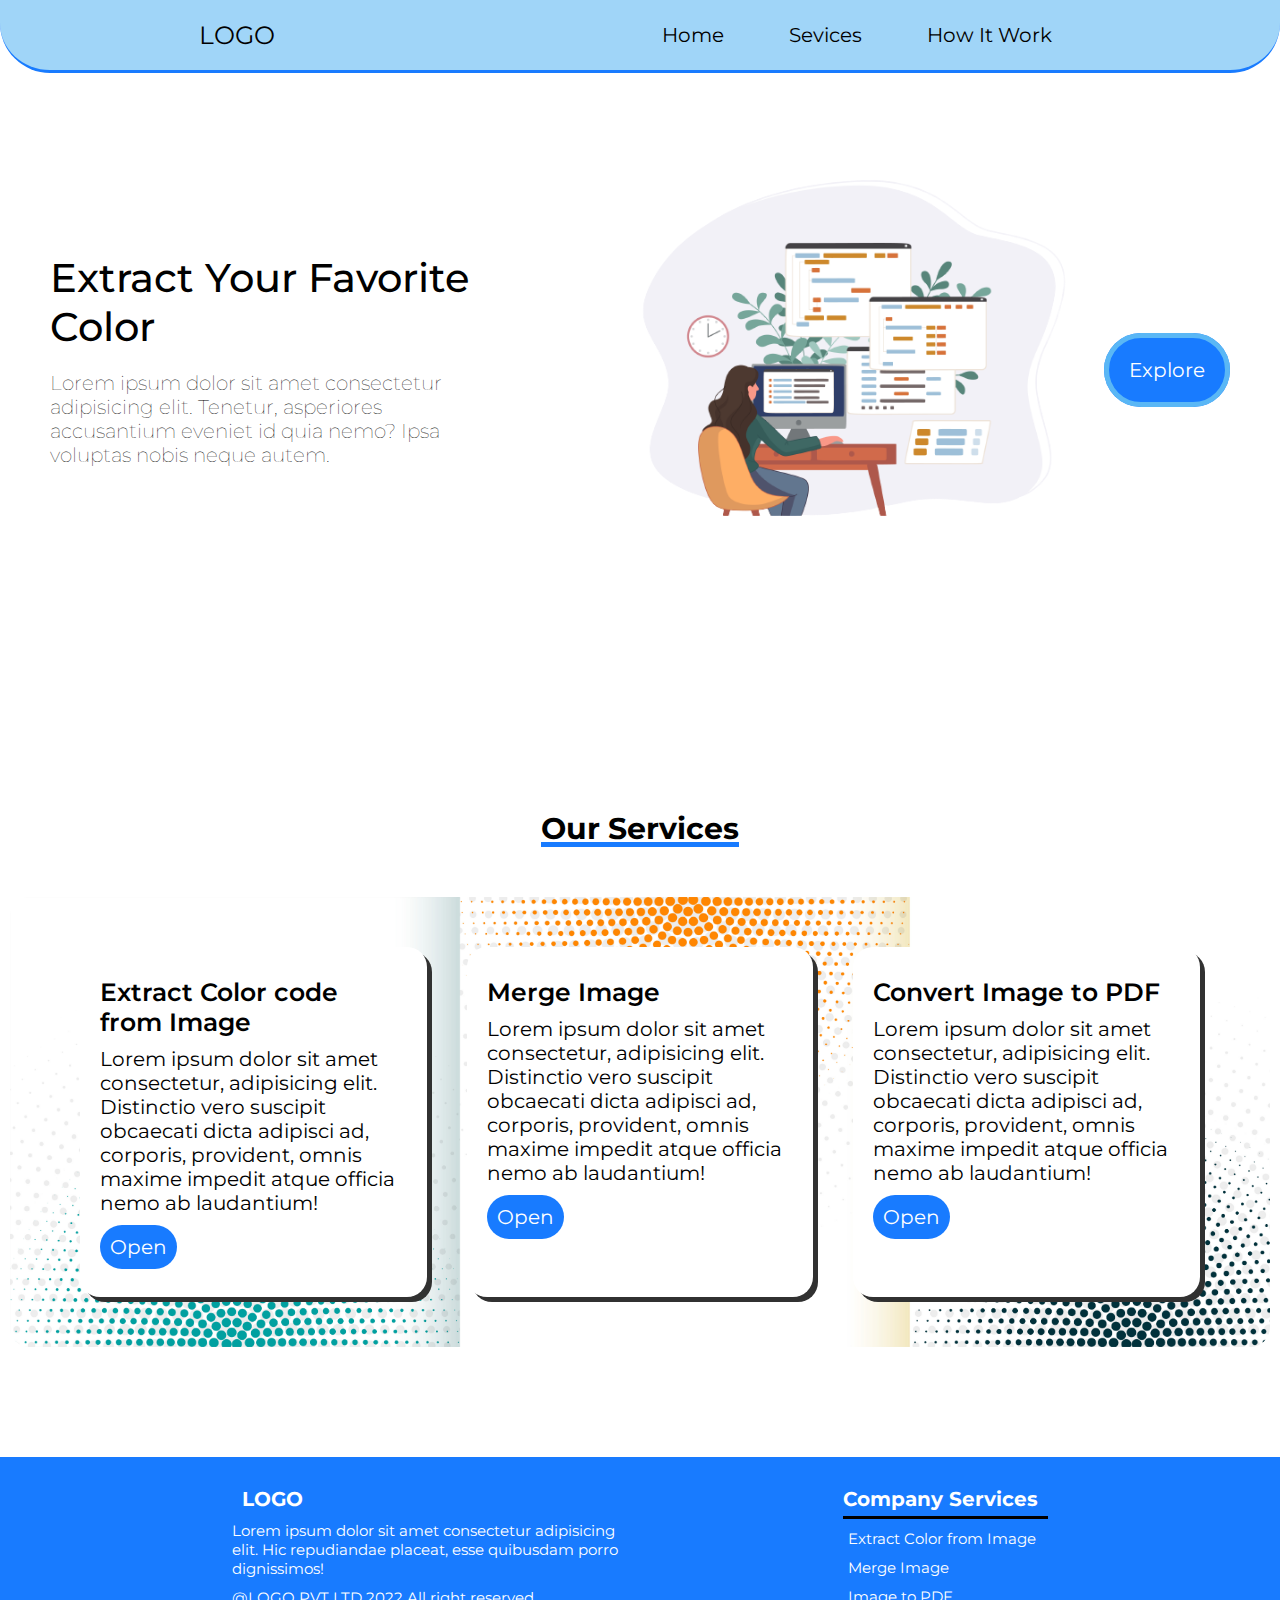
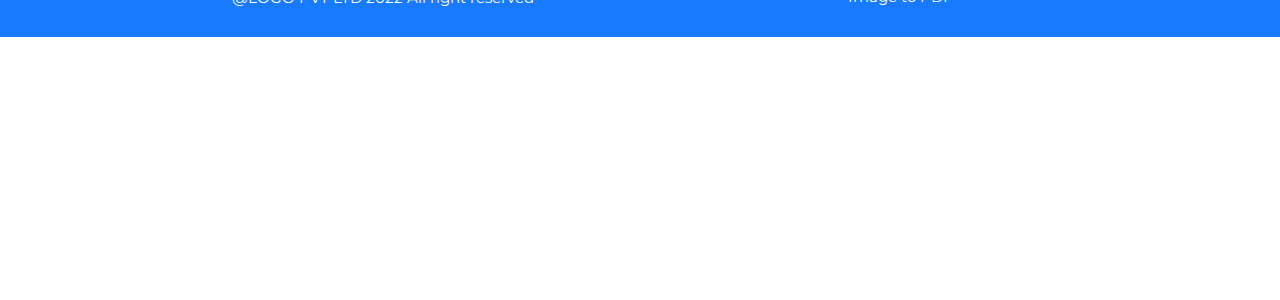
<file: templates/index.html>
<!DOCTYPE html>
<html lang="en">

<head>
    <meta charset="UTF-8">
    <meta http-equiv="X-UA-Compatible" content="IE=edge">
    <meta name="viewport" content="width=device-width, initial-scale=1.0">
    <!--Css link-->
    <link rel="stylesheet" href="../static/indexcss.css">

    <title>Home page</title>

</head>

<body>
    <header>
        <p style="font-size: 25px;">LOGO</p>
        <nav>
            <ul class="nav_link">
                <li class="active"><a href="#">Home</a></li>
                <li><a href="#section2">Sevices</a></li>
                <li><a href="">How It Work</a></li>
            </ul>
        </nav>
    </header>
    <div class="container">
        <!--First section of page-->
        <div class="con-text">
            <div class="side-con">
                <h1>Extract Your Favorite Color</h1>
                <p>Lorem ipsum dolor sit amet consectetur adipisicing elit. Tenetur, asperiores accusantium eveniet id
                    quia
                    nemo? Ipsa voluptas nobis neque autem.</p>
            </div>
            <div class="svg-img">
                <img src="../static/Set_of_programmers_02_01-removebg-preview.png" width="500px" height="400px">
            </div>
            <div class="exbut">
                <a href="#">Explore</a>
            </div>
        </div>

        <!--Second section of page-->
        <section class="section2" id="section2">
            <div class="con-hed">
                <h1>Our Services</h1>
            </div>
            <div class="card">

                <!--Card 1-->

                <div class="card1">
                    <div class="card-head">
                        <h1>Extract Color code from Image</h1>
                    </div>
                    <div class="card-image">

                    </div>
                    <div class="card-con">
                        <p>Lorem ipsum dolor sit amet consectetur, adipisicing elit. Distinctio vero suscipit obcaecati
                            dicta adipisci ad, corporis, provident, omnis maxime impedit atque officia nemo ab
                            laudantium!
                        </p>
                    </div>
                    <a id="open-btn" href="./image">Open</a>
                </div>

                <!--Card 2-->

                <div class="card1">
                    <div class="card-head">
                        <h1>Merge Image</h1>
                    </div>
                    <div class="card-image">

                    </div>
                    <div class="card-con">
                        <p>Lorem ipsum dolor sit amet consectetur, adipisicing elit. Distinctio vero suscipit obcaecati
                            dicta adipisci ad, corporis, provident, omnis maxime impedit atque officia nemo ab
                            laudantium!
                        </p>
                    </div>
                    <a id="open-btn" href="#">Open</a>
                </div>

                <!--Card 3-->

                <div class="card1">
                    <div class="card-head">
                        <h1>Convert Image to PDF</h1>
                    </div>
                    <div class="card-image">
                        <!-- <img src="./20945793.jpg" alt="" width="100px" height="100px"> -->
                    </div>
                    <div class="card-con">
                        <p>Lorem ipsum dolor sit amet consectetur, adipisicing elit. Distinctio vero suscipit obcaecati
                            dicta adipisci ad, corporis, provident, omnis maxime impedit atque officia nemo ab
                            laudantium!
                        </p>
                    </div>
                    <a id="open-btn" href="#">Open</a>
                </div>
            </div>
        </section>


        <footer>
            <div class="com-detail">
                <div class="com-logo">
                    <h1>LOGO</h1>
                </div>
                <div class="com-info">
                    <p>Lorem ipsum dolor sit amet consectetur adipisicing elit. Hic repudiandae placeat, esse quibusdam
                        porro dignissimos!
                    </p>
                </div>
                <div class="right">
                    <p>
                        @LOGO PVT LTD 2022 All right reserved
                    </p>
                </div>
            </div>

            <div class="com-ser">
                <h2>Company Services</h2>
                <ul>
                    <li>Extract Color from Image</li>
                    <li>Merge Image</li>
                    <li>Image to PDF</li>
                </ul>
            </div>
        </footer>
    </div>
</body>

</html>
</file>
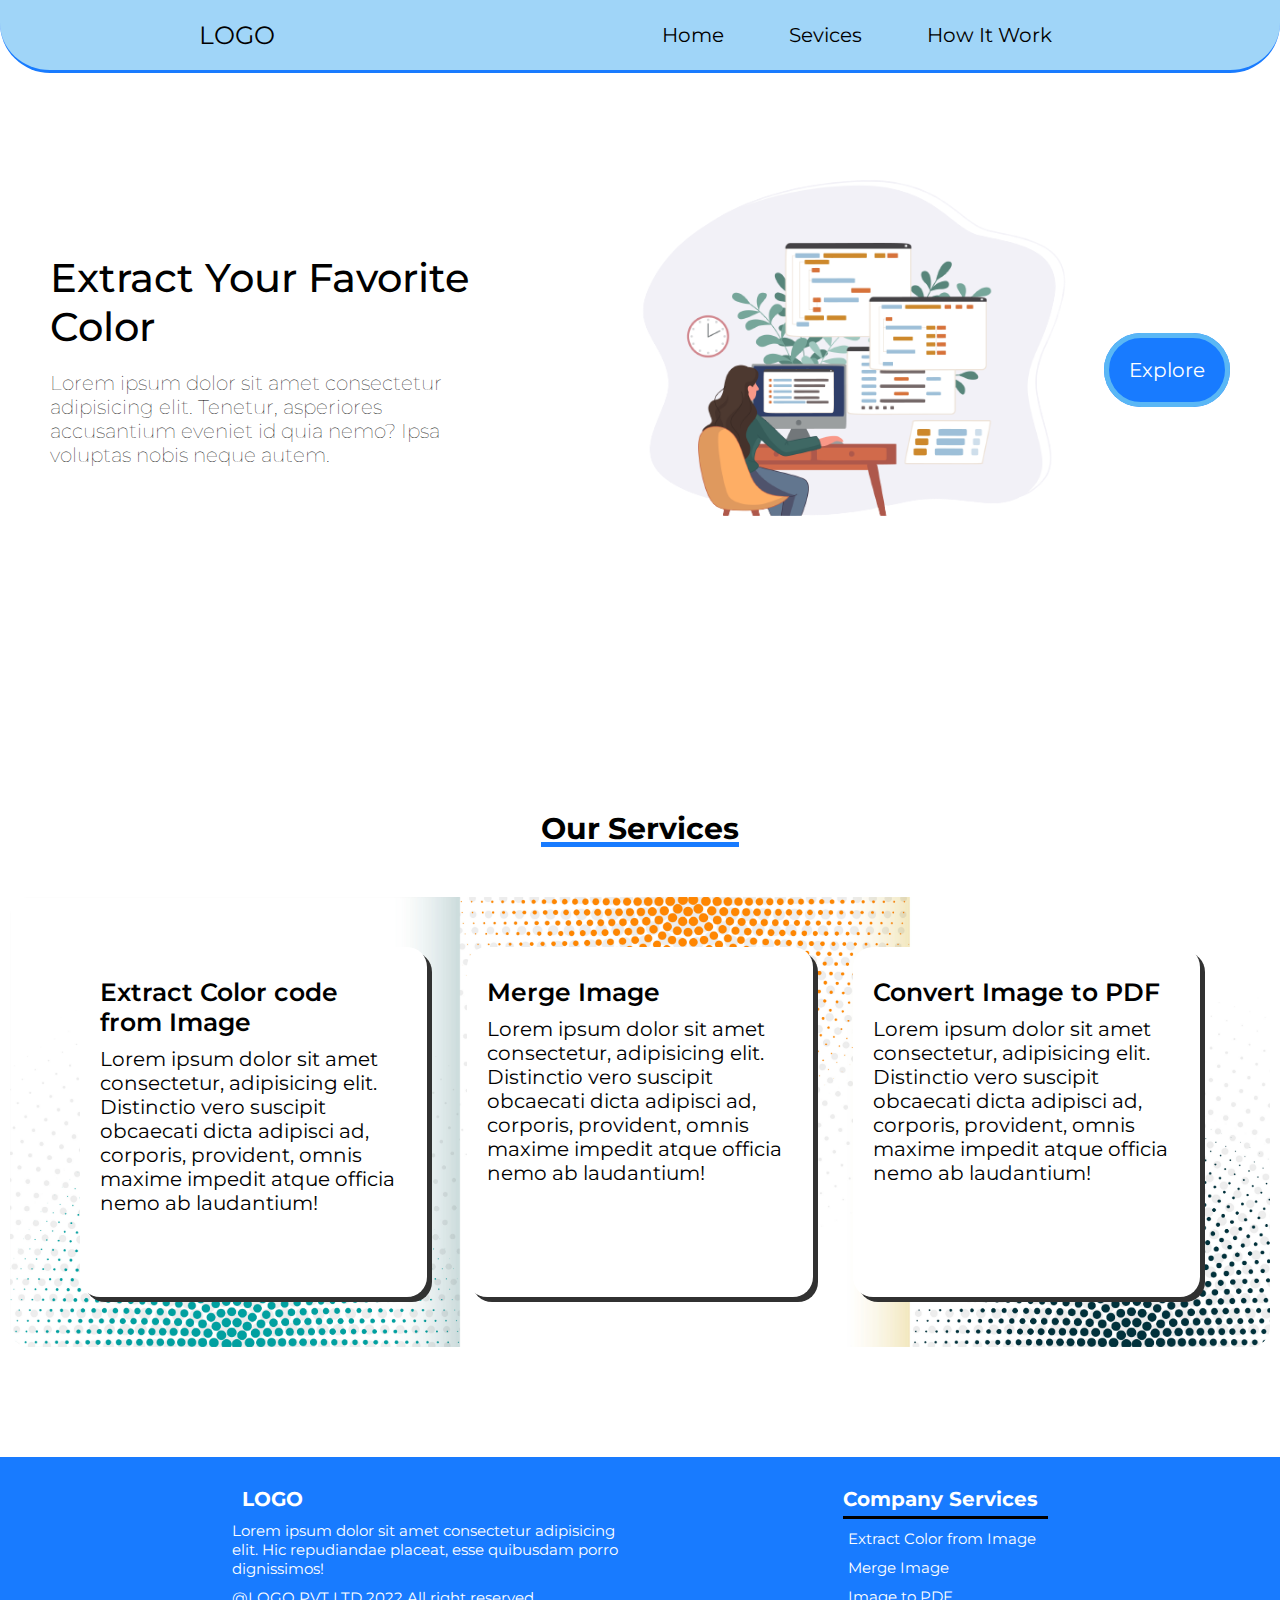
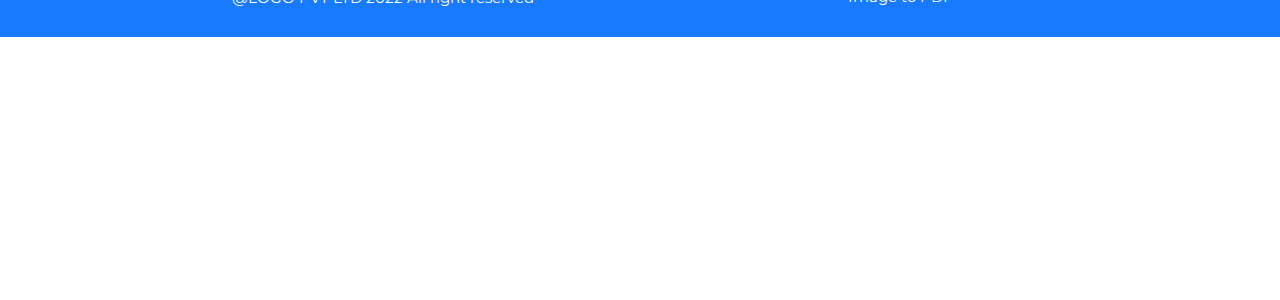
<file: templates/home.html>
<!DOCTYPE html>
<html lang="en">

<head>
    <meta charset="UTF-8">
    <meta http-equiv="X-UA-Compatible" content="IE=edge">
    <meta name="viewport" content="width=device-width, initial-scale=1.0">


    <!-- JavaScript Bundle with Popper -->
    <script src="https://cdn.jsdelivr.net/npm/bootstrap@5.1.3/dist/js/bootstrap.bundle.min.js"
        integrity="sha384-ka7Sk0Gln4gmtz2MlQnikT1wXgYsOg+OMhuP+IlRH9sENBO0LRn5q+8nbTov4+1p"
        crossorigin="anonymous"></script>

    <!--Css link-->
    <link rel="stylesheet" href="../static/indexcss.css">

    <title>Home page</title>

</head>

<body>
    <header>
        <p style="font-size: 25px;">LOGO</p>
        <nav>
            <ul class="nav_link">
                <li class="active"><a href="/">Home</a></li>
                <li><a href="#">Sevices</a></li>
                <li><a href="#">How It Work</a></li>
            </ul>
        </nav>
    </header>
    <div class="container">
        <!--First section of page-->
        <div class="con-text">
            <div class="side-con">
                <h1>Extract Your Favorite Color</h1>
                <p>Lorem ipsum dolor sit amet consectetur adipisicing elit. Tenetur, asperiores accusantium eveniet id
                    quia
                    nemo? Ipsa voluptas nobis neque autem.</p>
            </div>
            <div class="svg-img">
                <img src="../static/Set_of_programmers_02_01-removebg-preview.png" width="500px" height="400px">
            </div>
            <div class="exbut">
                <a href="/image">Explore</a>
            </div>
        </div>

        <!--Second section of page-->
        <section class="section2">
            <div class="con-hed">
                <h1>Our Services</h1>
            </div>
            <div class="card">

                <!--Card 1-->

                <div class="card1">
                    <div class="card-head">
                        <h1>Extract Color code from Image</h1>
                    </div>
                    <div class="card-image">

                    </div>
                    <div class="card-con">
                        <p>Lorem ipsum dolor sit amet consectetur, adipisicing elit. Distinctio vero suscipit obcaecati
                            dicta adipisci ad, corporis, provident, omnis maxime impedit atque officia nemo ab
                            laudantium!
                        </p>
                    </div>
                </div>

                <!--Card 2-->

                <div class="card1">
                    <div class="card-head">
                        <h1>Merge Image</h1>
                    </div>
                    <div class="card-image">

                    </div>
                    <div class="card-con">
                        <p>Lorem ipsum dolor sit amet consectetur, adipisicing elit. Distinctio vero suscipit obcaecati
                            dicta adipisci ad, corporis, provident, omnis maxime impedit atque officia nemo ab
                            laudantium!
                        </p>
                    </div>
                </div>

                <!--Card 3-->

                <div class="card1">
                    <div class="card-head">
                        <h1>Convert Image to PDF</h1>
                    </div>
                    <div class="card-image">
                        <!-- <img src="./20945793.jpg" alt="" width="100px" height="100px"> -->
                    </div>
                    <div class="card-con">
                        <p>Lorem ipsum dolor sit amet consectetur, adipisicing elit. Distinctio vero suscipit obcaecati
                            dicta adipisci ad, corporis, provident, omnis maxime impedit atque officia nemo ab
                            laudantium!
                        </p>
                    </div>
                </div>
            </div>
        </section>


        <footer>
            <div class="com-detail">
                <div class="com-logo">
                    <h1>LOGO</h1>
                </div>
                <div class="com-info">
                    <p>Lorem ipsum dolor sit amet consectetur adipisicing elit. Hic repudiandae placeat, esse quibusdam
                        porro dignissimos!
                    </p>
                </div>
                <div class="right">
                    <p>
                        @LOGO PVT LTD 2022 All right reserved
                    </p>
                </div>
            </div>

            <div class="com-ser">
                <h2>Company Services</h2>
                <ul>
                    <li>Extract Color from Image</li>
                    <li>Merge Image</li>
                    <li>Image to PDF</li>
                </ul>
            </div>
        </footer>
    </div>
</body>

</html>
</file>
<file: static/indexcss.css>
@import url('https://fonts.googleapis.com/css2?family=Montserrat:wght@500&family=Smooch+Sans:wght@500&display=swap');

@import url('https://fonts.googleapis.com/css2?family=Sansita+Swashed:wght@300&display=swap');

*{
    box-sizing: border-box;
    margin:0px;
    padding: 0px;
    /* font-weight:500; */
    font-family: 'Montserrat',sans-serif;
    font-size: 20px;
}

html {
    scroll-behavior: smooth;
}

body{
    height: 200vh;
    /*background-image: repeating-radial-gradient(farthest-corner at 200px 200px,#187BFF 30%,#5AB7F5 60%);*/
}

header{
    position: fixed;
    width: 100%;
    display:flex;
    justify-content:space-around;
    padding: 20px;
    top: 0;
    left: 0;
    align-items: center;
    background-color: #a0d5f8; 
    border-radius: 0px 0px 50px 50px;
    border-bottom: solid #187BFF;
}

header li{
    list-style-type: none;
    display: inline-block;
}

header li a{
    text-decoration: none;
    padding: 20px;
    color: black;
    padding: 10px;
    border-radius:10px;
    margin: 20px;
}


header li a:hover{
    /* background-color: #187BFF;*/
    color: #ffff; 
    text-decoration: underline #187BFF 5px;
}

/* header li.active a{
    background-color: #187BFF;
    color: #ffff;
} */

.con-text{
    display:flex;
    margin-top: 100px;
    width: auto;
    height: 500px;
    align-items: center;
    padding: 50px;
    z-index: 1000;
    margin-bottom: 200px;
    justify-content: center;
}


.con-text h1{
   font-weight: 500;
   font-size: 40px;
   margin:20px 20px 20px 0px;
}

.con-text p{
    /*font-family: 'Sansita Swashed', cursive;*/
    font-weight: 100;
    width: 400px;
}

.exbut {
    margin-top: 40px;
}
.exbut a{
    text-decoration: none;
    font-size: 20px;
    background-color: #187BFF;
    padding: 20PX;
    border-radius: 50px;
    color: #ffff;
    border: solid #5AB7F5 thick;
}

.exbut a:hover{
    background-color: #5AB7F5;
    color:black;
}

.section2{
    /* margin: 0px 50px 50px 50px; */
    justify-content: center;
    align-items: center;
    padding: 10px;
}

.con-hed h1{
    text-align: center;
    text-decoration: underline #187BFF 5px;
    font-size: 30px;
}



.card{
    display: flex;
    justify-content: space-between;
    justify-items: center;
    margin-top: 50px;
    background:url(./22764.jpg);
    background-size: cover;
    height: 450px;
    padding: 50px;
    border-radius: 20px;
}

.card1{
    width: 400px;
    height: 350px;
    margin: 0px 20px 0px 20px;
    box-shadow: 5px 5px rgb(49, 49, 49);
    padding: 20px;
    background-color:#ffff;
    border-radius: 20px;
}

.card1 h1{
    font-size: 25px;
    color:#000000;
    font-weight: 600;
    margin: 10px 10px 10px 0px;
}

.card1 p{
   text-align: left;
   margin-bottom: 20px;
}

#open-btn{
    background: #187BFF;
    color: white;
    padding: 10px;
    text-decoration: none;
    font-size: 20px;
    border-radius: 50px;

}

footer{
    margin-top: 100px;
    background-color: #187BFF;
    padding: 20px;
    justify-content: space-evenly;
    display: flex;
}

.com-detail{
    color: white;
}

.com-logo{
    padding: 10px;
}

.com-info{
    width: 400px;
}

.com-info p{
    font-size: 15px;
}

.right{
    margin: 10px 0px;
}

.right p{
    font-size: 15px;
}

.com-ser{
    color: white;
}

.com-ser h2{
    padding: 10px 10px 5px 0px;
    border-bottom: solid #000000 ;
    margin-bottom: 5px;
}
.com-ser ul li{
    list-style-type: none;
    font-size: 15px;
    padding: 5px;
}
</file>
